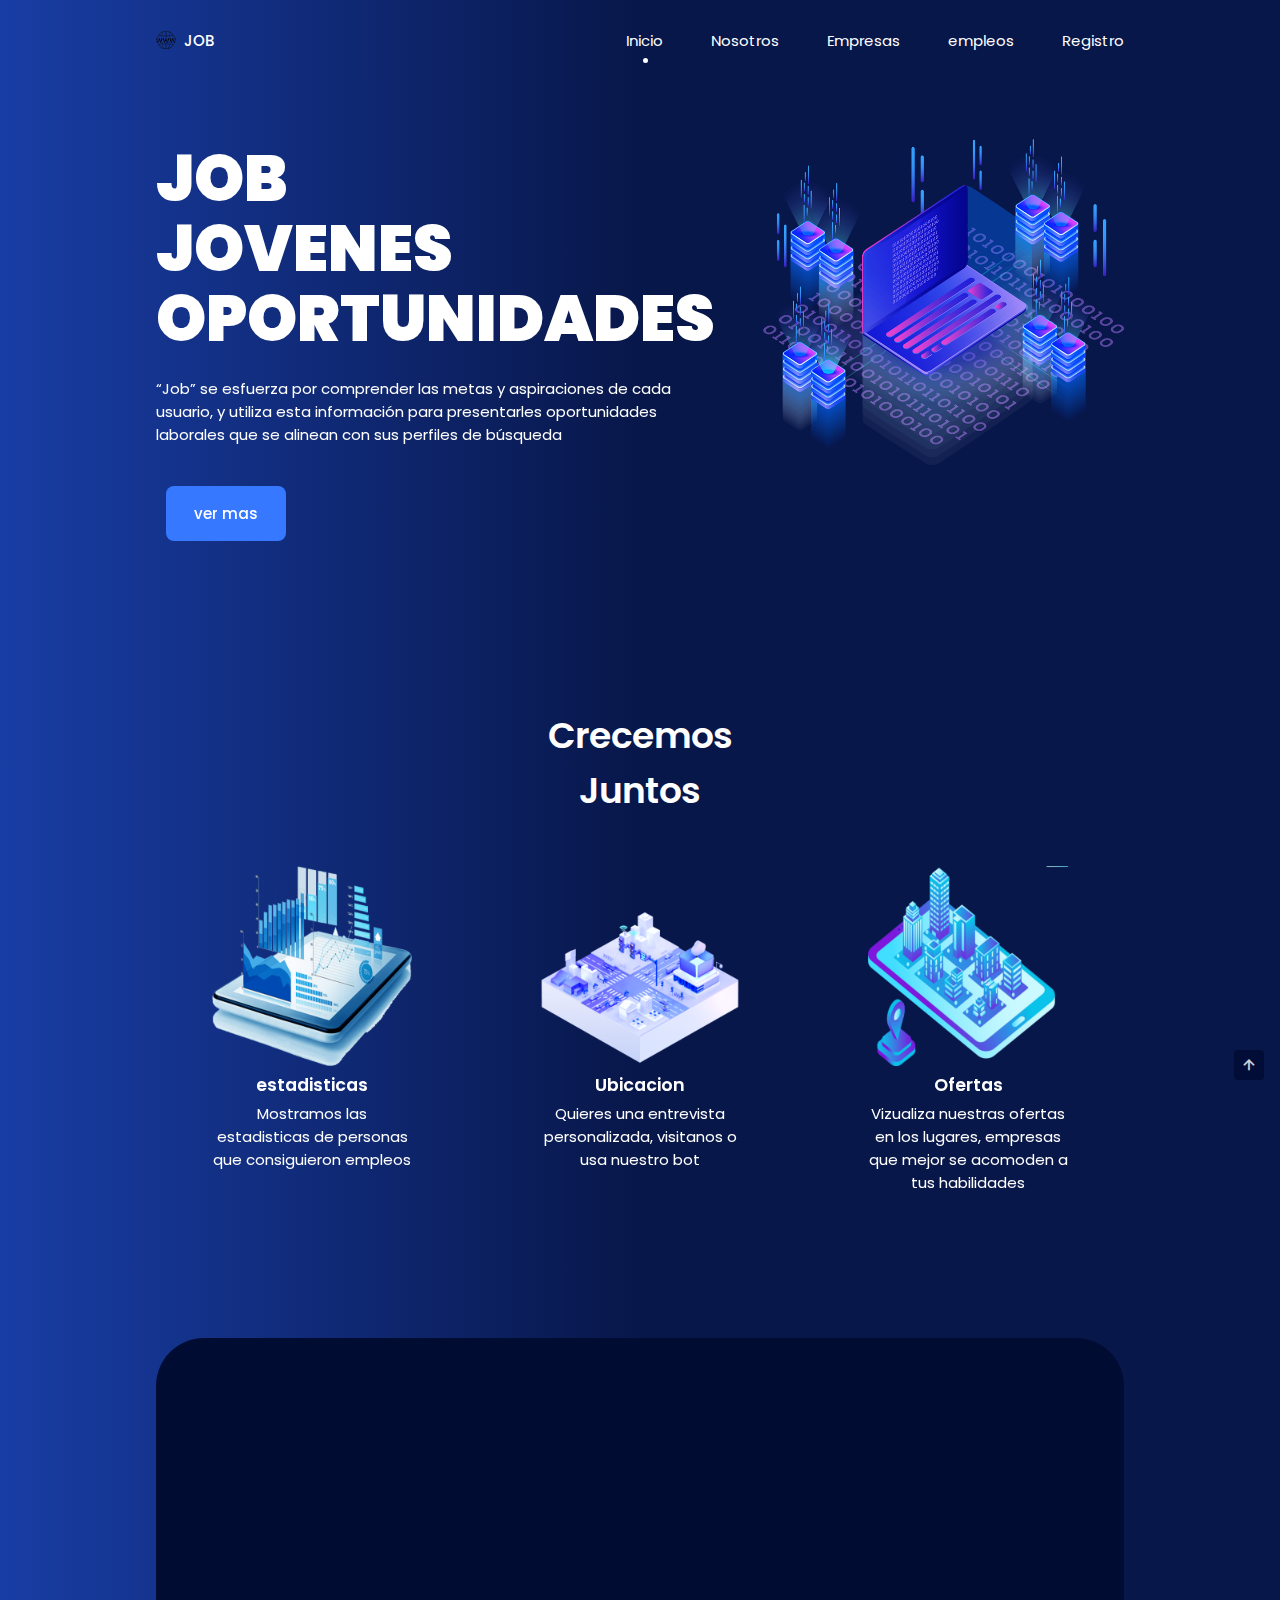
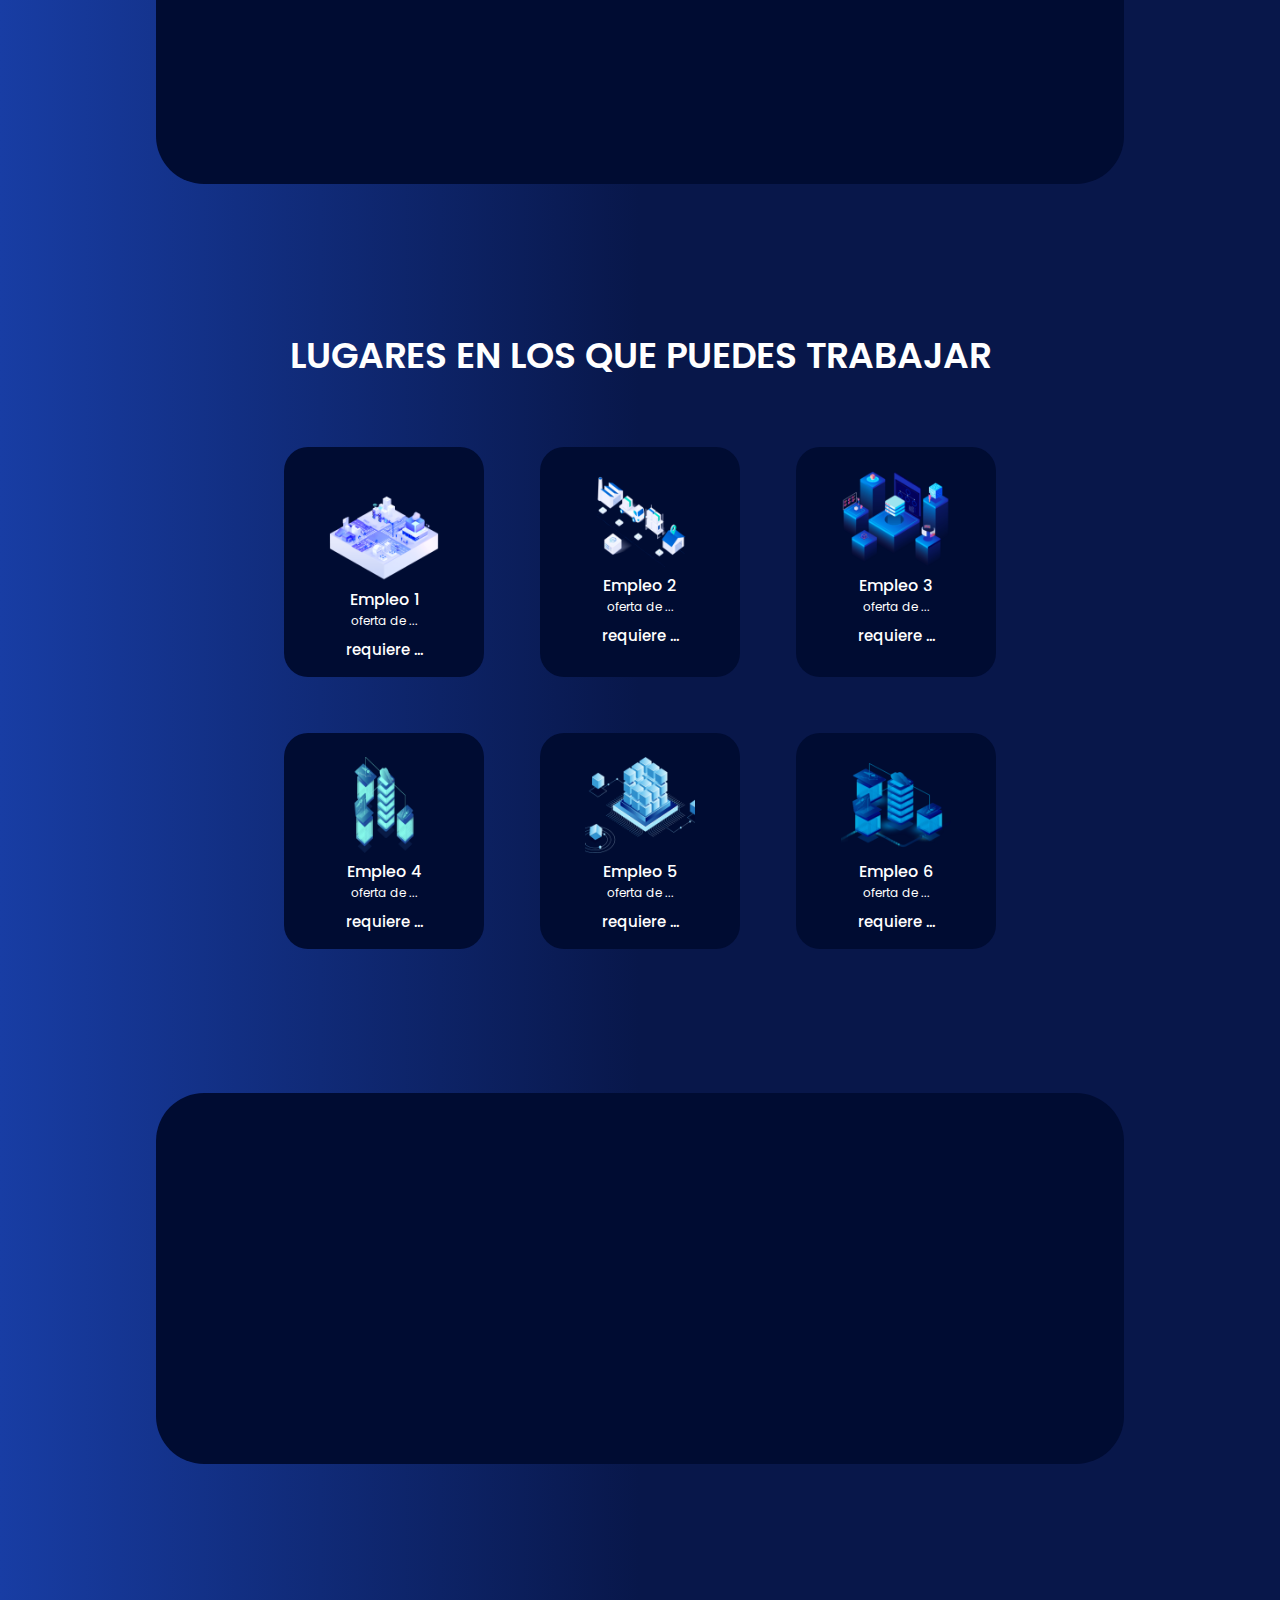
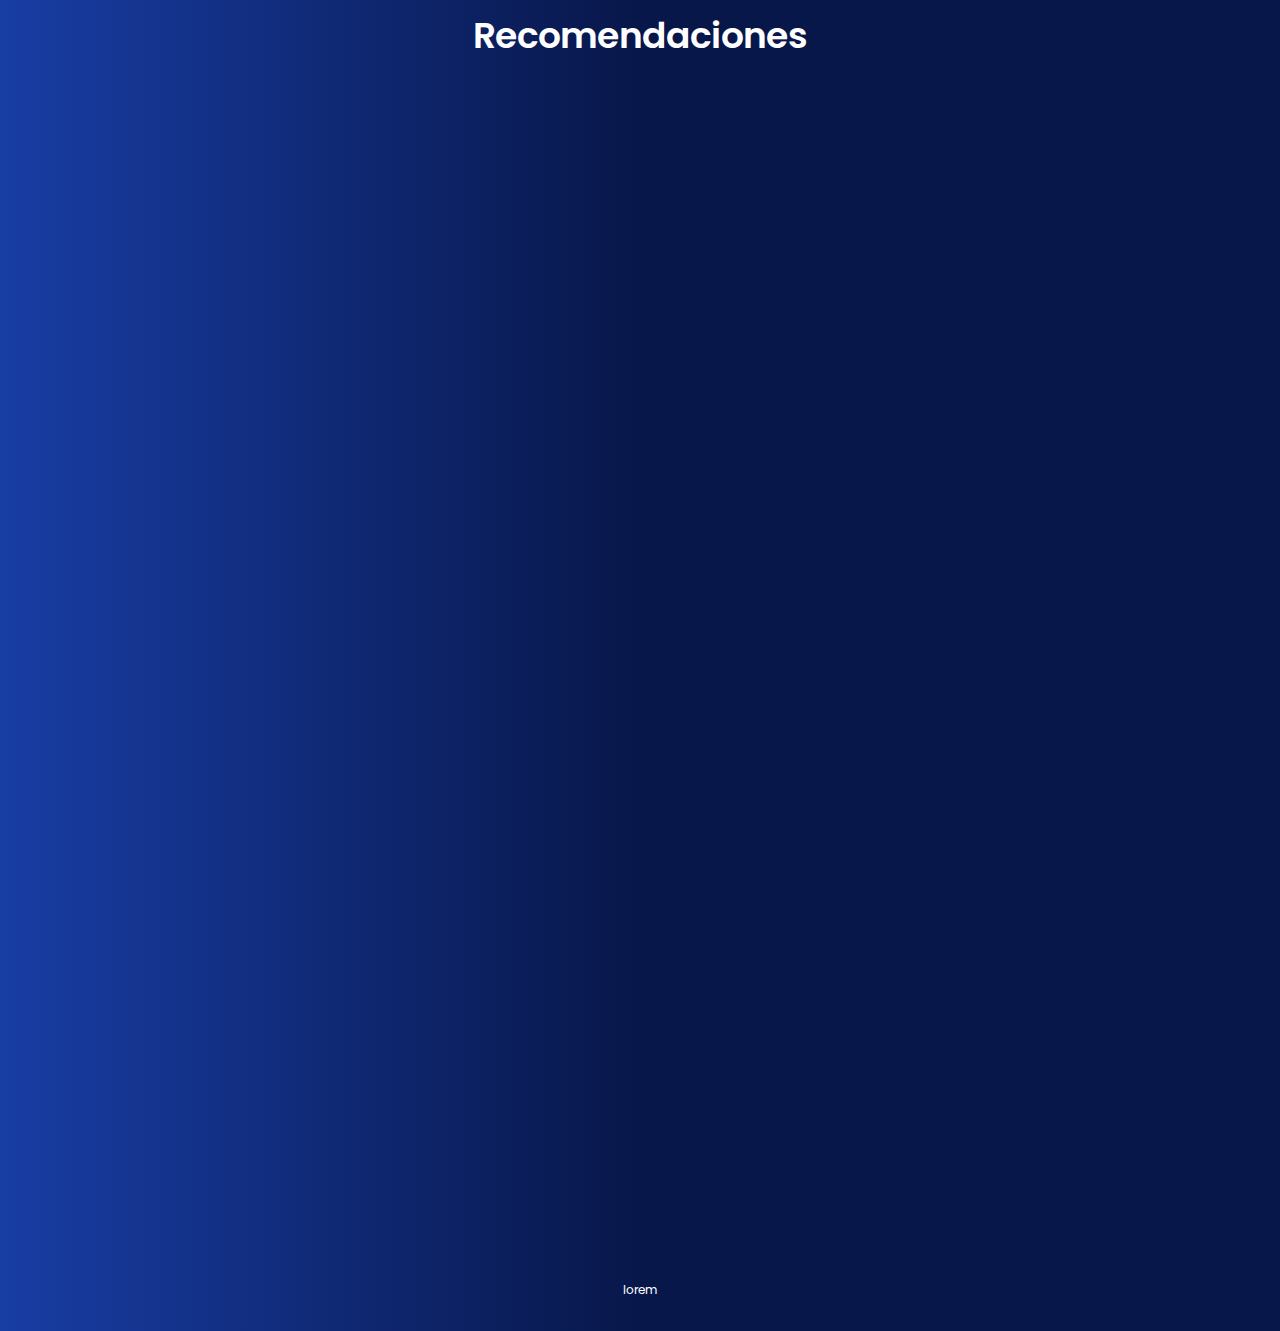
<file: index.html>
<!DOCTYPE html>
<html lang="en">
  <head>
    <meta charset="UTF-8" />
    <meta http-equiv="X-UA-Compatible" content="IE=edge" />
    <meta name="viewport" content="width=device-width, initial-scale=1.0" />
    <link rel="shortcut icon" href="img/favicon.png" type="image/x-icon" />
    <link
      rel="stylesheet"
      href="https://cdn.jsdelivr.net/npm/boxicons@latest/css/boxicons.min.css"
    />
    <link rel="stylesheet" href="css/swiper-bundle.min.css" />
    <link rel="stylesheet" href="css/style.css" />

    <title>JOB</title>
  </head>
  <body>
    <!--Header-->

    <header class="header" id="header">
      <nav class="nav container">
        <a href="" class="navL">
          <img src="img/favicon.png" alt="favicon" class="navL-img" />
          JOB
        </a>

        <div class="navM" id="nav-menu">
          <ul class="navList">
            <li class="navItem">
              <a href="#home" class="navLink active-link"> Inicio </a>
            </li>
            <li class="navItem">
              <a href="#about" class="navLink"> Nosotros </a>
            </li>
            <li class="navItem">
              <a href="#product" class="navLink"> Empresas </a>
            </li>
            <li class="navItem">
              <a href="#new" class="navLink"> empleos </a>
            </li>
            <li class="navItem">
              <!-- <a href="#" class="navLink"> Registro </a> -->
              <a href="registro.html" class="navLink">Registro</a>
            </li>
          </ul>

          <div class="navclose" id="nav-close">
            <i class="bx bx-x"></i>
          </div>
        </div>

        <div class="navToggle" id="nav-toggle">
          <i class="bx bx-grid-alt"></i>
        </div>
      </nav>
    </header>

    <main class="main">
      <!--HOME-->
      <section class="home container" id="home">
        <div class="swiper home-swiper">
          <div class="swiper-wrapper">
            <section>
              <div class="homecont grid">
                <div class="homedata">
                  <h1 class="hometitle">JOB <br />JOVENES <br />OPORTUNIDADES</h1>
                  <p class="homedes">
                    “Job” se esfuerza por comprender las metas y aspiraciones de cada usuario, y utiliza esta información para presentarles oportunidades laborales que se alinean con sus perfiles de búsqueda   
                </p>
                  <div class="homebut">
                    <a href="#" class="button">ver mas</a>
                    <!-- <a href="#" class="button">Productos</a> -->
                  </div>
                </div>

                <div class="homegroup">
                  <img src="img/home1-img.png" alt="" class="homeimg" />
                </div>
              </div>
            </section>
          </div>
        </div>
      </section>

      <!--CATEGORY-->
      <section class="section category">
        <h2 class="sectiontitle">
          Crecemos <br />
          Juntos
        </h2>

        <div class="categorycontainer container grid">
          <div class="categorydata">
            <img src="img/categoria1.png" alt="" />
            <h3 class="categorytitle">estadisticas</h3>
            <p class="categorydescription">
            Mostramos las estadisticas de personas que consiguieron empleos   
            </p>
          </div>

          <div class="categorydata">
            <img src="img/categoria2.png" alt="" />
            <h3 class="categorytitle">Ubicacion</h3>
            <p class="categorydescription">
                Quieres una entrevista personalizada, visitanos o usa nuestro bot
            </p>
          </div>

          <div class="categorydata">
            <img src="img/categoria3.png" alt="" />
            <h3 class="categorytitle">Ofertas </h3>
            <p class="categorydescription">
            Vizualiza nuestras ofertas en los lugares, empresas que mejor se acomoden a tus habilidades 
            </p>
          </div>
        </div>
      </section>

      <!--ABOUT-->
      <section class="section about" id="about">
        <div class="discountcontainer container grid">
        <div class="aboutcontainer container grid">
          <img src="img/img2.avif" alt="" class="aboutimg"  style="border-radius: 50%;" />
          <div class="aboutdata">
            <h2 class="sectiontitle abouttitle">Nosotros <br />Somos</h2>
            <p class="aboutdescription">
            Somos un servicio que te ayudara a encontrar un empleo asegurado 
            para aquellos que buscan mejores oportunidades....
            </p>
            <a href="#" class="button"> Ver mas </a>
          </div>
        </div>
      </div>
      </section>

      <section class="section product" id="product">
        <h2 class="sectiontitle">LUGARES EN LOS QUE PUEDES TRABAJAR </h2>

        <div class="productcontainer container grid">
          <div class="productcontent">
            <img src="img/productos1.png" alt="" class="productimg" />
            <h3 class="producttitle">Empleo 1</h3>
            <span class="productsubtitle">oferta de ...</span>
            <span class="productprice">requiere ...</span>
            <button class="button productbutton">
              <i class="bx bx-cart-alt producticon"></i>
            </button>
          </div>
          <div class="productcontent">
            <img src="img/productos2.png" alt="" class="productimg" />
            <h3 class="producttitle">Empleo 2</h3>
            <span class="productsubtitle">oferta de ...</span>
            <span class="productprice">requiere ...</span>
            <button class="button productbutton">
              <i class="bx bx-cart-alt producticon"></i>
            </button>
          </div>
          <div class="productcontent">
            <img src="img/productos3.png" alt="" class="productimg" />
            <h3 class="producttitle">Empleo 3</h3>
            <span class="productsubtitle">oferta de ...</span>
            <span class="productprice">requiere ...</span>
            <button class="button productbutton">
              <i class="bx bx-cart-alt producticon"></i>
            </button>
          </div>
          <div class="productcontent">
            <img src="img/productos4.png" alt="" class="productimg" />
            <h3 class="producttitle">Empleo 4</h3>
            <span class="productsubtitle">oferta de ...</span>
            <span class="productprice">requiere ...</span>
            <button class="button productbutton">
              <i class="bx bx-cart-alt producticon"></i>
            </button>
          </div>
          <div class="productcontent">
            <img src="img/productos5.png" alt="" class="productimg" />
            <h3 class="producttitle">Empleo 5</h3>
            <span class="productsubtitle">oferta de ...</span>
            <span class="productprice">requiere ...</span>
            <button class="button productbutton">
              <i class="bx bx-cart-alt producticon"></i>
            </button>
          </div>
          <div class="productcontent">
            <img src="img/productos6.png" alt="" class="productimg" />
            <h3 class="producttitle">Empleo 6</h3>
            <span class="productsubtitle">oferta de ...</span>
            <span class="productprice">requiere ...</span>
            <button class="button productbutton">
              <i class="bx bx-cart-alt producticon"></i>
            </button>
          </div>
        </div>
      </section>

      <!--DESCUENTO-->
      <section class="section discount">
        <div class="discountcontainer container grid">
          <div class="discountdata">
            <h2 class="discounttitle">las mejores <br />Ofertas</h2>
            <span class="productsubtitle">encuentra los mejores precios y asegura tu empleo </span>
            <a href="#" class="button">Vamos</a>
          </div>
          <img src="img/img3.avif" alt="" class="discountimg" style="border-radius: 50%;"/>
        </div>
      </section>

      <!--LO NUEVO-->
      <section class="section new" id="new">
        <h2 class="sectiontitle">Recomendaciones</h2>

        <div class="newcontainer container">
          <div class="swiper new-swiper">
            <div class="swiper-wrapper">
              <div class="newcontent swiper-slide">
                <div class="newtag">opcion 1</div>
                <img src="img/productos4.png" alt="" class="newimg" />
                <h3 class="newtitle">Trabajo 1</h3>
                <span class="newsubtitle">Este empleo se adapta segun tu hoja de vida y datos que nos proporcionaste </span>
                <div class="newprices">
                  <!-- <span class="newprice">$1510</span>
                  <span class="newdiscount">$1810</span> -->
                  <a href="#" class="button">Leer mas</a>
                  <button class="button newbutton">
                    <i class="bx bx-cart-alt newicon"></i>
                  </button>
                </div>
              </div>
              <div class="newcontent swiper-slide">
                <div class="newtag">opcion 2</div>
                <img src="img/productos2.png" alt="" class="newimg" />
                <h3 class="newtitle">Trabajo 2</h3>
                <span class="newsubtitle">Este empleo se adapta segun tu hoja de vida y datos que nos proporcionaste</span>
                <div class="newprices">
                  <!-- <span class="newprice">$1510</span>
                  <span class="newdiscount">$1810</span> -->
                  <a href="#" class="button">Leer mas</a>
                  <button class="button newbutton">
                    <i class="bx bx-cart-alt newicon"></i>
                  </button>
                </div>
              </div>

              <div class="newcontent swiper-slide">
                <div class="newtag">opcion 3</div>
                <img src="img/productos3.png" alt="" class="newimg" />
                <h3 class="newtitle">Trabajo 3</h3>
                <span class="newsubtitle">Este empleo se adapta segun tu hoja de vida y datos que nos proporcionaste</span>
                <div class="newprices">
                  <!-- <span class="newprice">$1510</span>
                  <span class="newdiscount">$1810</span> -->
                  <a href="#" class="button">Leer mas</a>
                  <button class="button newbutton">
                    <i class="bx bx-cart-alt newicon"></i>
                  </button>
                </div>
              </div>
            </div>
          </div>
        </div>
      </section>

 <!-- registrooooo -->

  
      <!--CORREO-->

      <section class="section newsletter">
        <div class="newslc container">
          <h2 class="sectiontitle">Ayuda</h2>
          <p class="newsld">Necesitas ayuda escribenos </p>
          <form action="" class="newslf">
            <input type="text" placeholder="MENSAJE" class="newslin" />
            <button class="button2"> BOT</button>
          </form>
        </div>
      </section>
    </main>
    <!--FOOTER-->
    <footer class="footer section">
      <div class="footercontainer container grid">
        <div class="footercontent">
          <a href="#" class="footerL">
            <img src="img/favicon.png" alt="" class="footerL-img" />
            Recuerda
          </a>

          <p class="footerdescription">
            Encontrar trabajo nunca habia sido mas facil, <br />
            ggg
          </p>

          <div class="footersocial">
            <a href="#" target="_blank" class="footersocial-link">
              <i class="bx bxl-facebook"></i>
            </a>
            <a href="#" target="_blank" class="footersocial-link">
              <i class="bx bxl-instagram-alt"></i>
            </a>
            <a href="#" target="_blank" class="footersocial-link">
              <i class="bx bxl-twitter"></i>
            </a>
          </div>
        </div>

        <div class="footercontent">
          <h3 class="footertitle">Ofertas en</h3>
          <ul class="footerlinks">
            <li>
              <a href="#" class="footerlink">Empresas</a>
            </li>
            <li>
              <a href="#" class="footerlink">Negocios informales</a>
            </li>
            <li>
              <a href="#" class="footerlink">Hogares</a>
            </li>
          </ul>
        </div>

        <div class="footercontent">
          <h3 class="footertitle">Trabajos para</h3>
          <ul class="footerlinks">
            <li>
              <a href="#" class="footerlink">Profesionales</a>
            </li>
            <li>
              <a href="#" class="footerlink">personas sin un titulo</a>
            </li>
            <li>
              <a href="#" class="footerlink">bb</a>
            </li>
          </ul>
        </div>
        <div class="footercontent">
          <h3 class="footertitle">Trabaja en</h3>
          <ul class="footerlinks">
            <li>
              <a href="#" class="footerlink">Limpieza</a>
            </li>
            <li>
              <a href="#" class="footerlink">Cocina</a>
            </li>
            <li>
              <a href="#" class="footerlink">Oficina</a>
            </li>
          </ul>
        </div>
      </div>

      <span class="footercopy">lorem</span>
    </footer>

    <!--FOOTER-->
    <a href="#" class="scrollup" id="scroll-up">
      <i class="bx bx-up-arrow-alt scrollupicon"></i>
    </a>

    <!--JAVASCRIPT-->
    <script src="js/scrollreveal.min.js"></script>

    <script src="js/swiper-bundle.min.js"></script>

    <script src="js/main.js"></script>
  </body>
</html>
</file>
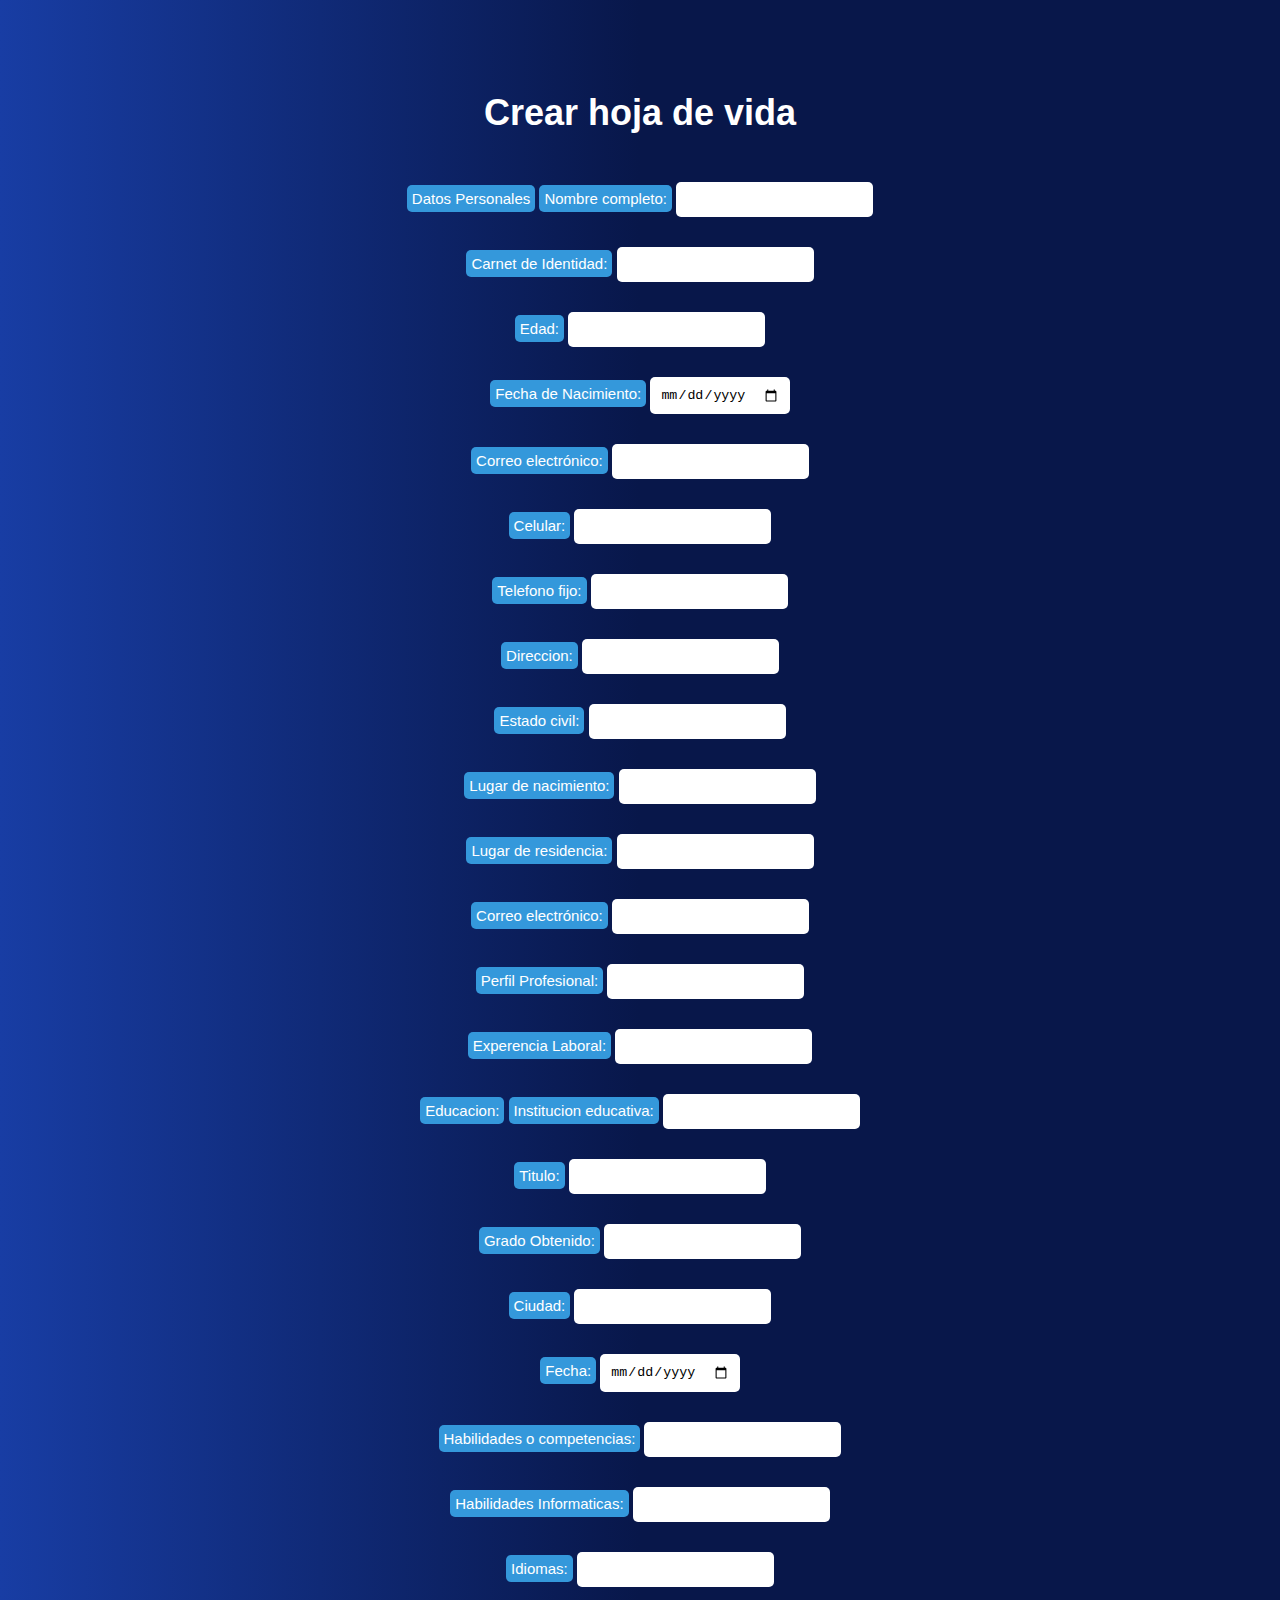
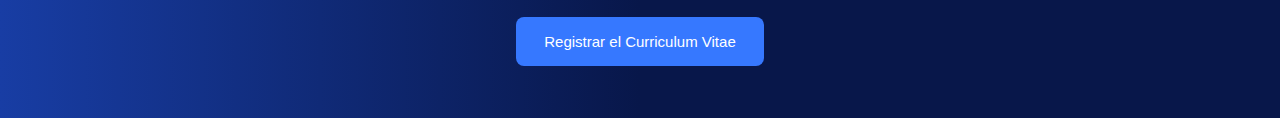
<file: crear.html>
<!DOCTYPE html>
<html lang="en">
<head>
    <meta charset="UTF-8">
    <meta http-equiv="X-UA-Compatible" content="IE=edge">
    <meta name="viewport" content="width=device-width, initial-scale=1.0">
    <title>JOB</title>
    <link rel="shortcut icon" href="img/favicon.png" type="image/x-icon" />
    <link rel="stylesheet" href="https://cdn.jsdelivr.net/npm/boxicons@latest/css/boxicons.min.css" />
    <link rel="stylesheet" href="css/swiper-bundle.min.css" />
    <link rel="stylesheet" href="css/style2.css" />
    <!-- <style>
        body {
            font-family: Arial, sans-serif;
            margin: 20px;
        }

        form {
            max-width: 600px;
            margin: 0 auto;
        }

        label {
            display: block;
            margin-bottom: 8px;
        }

        input, select {
            width: 100%;
            padding: 8px;
            margin-bottom: 16px;
            box-sizing: border-box;
        }

        button {
            background-color: #4CAF50;
            color: white;
            padding: 10px 15px;
            border: none;
            border-radius: 4px;
            cursor: pointer;
        }

        button:hover {
            background-color: #45a049;
        }

        .hide {
            display: none;
        }
    </style> -->
</head>
<body>
    <section class="register-section">
        <div class="container">
            <h2 class="sectiontitle">Crear hoja de vida</h2>
            <form action="#" class="register-form" id="registerForm">
                <!-- Agrega campos adicionales según sea necesario -->
                <div class="form-group">
                    <label for="datos_personales">Datos Personales</label>
                    <label for="nombre_completo">Nombre completo:</label>
                    <input type="text" id="nombre_completo" name="nombre_completo" required>
                </div>
                <div class="form-group">
                    <label for="carnet">Carnet de Identidad:</label>
                    <input type="number" id="carnet" name="carnet" required>
                </div>
                <div class="form-group">
                    <label for="edad">Edad:</label>
                    <input type="number" id="edad" name="edad" required>
                </div>
                <div class="form-group">
                    <label for="Fecha_nacimiento">Fecha de Nacimiento:</label>
                    <input type="date" id="Fecha_nacimiento" name="Fecha_nacimiento" required>
                </div>
                <div class="form-group">
                    <label for="email">Correo electrónico:</label>
                    <input type="email" id="email" name="email" required>
                </div>
                <div class="form-group">
                    <label for="cel">Celular:</label>
                    <input type="tel" id="cel" name="cel" required>
                </div>
                <div class="form-group">
                    <label for="telf">Telefono fijo:</label>
                    <input type="tel" id="telf" name="telf" required>
                </div>
                <div class="form-group">
                    <label for="direc">Direccion:</label>
                    <input type="text" id="direc" name="direc" required>
                </div>
                <div class="form-group">
                    <label for="Estado_civil">Estado civil:</label>
                    <input type="text" id="Estado_civil" name="Estado_civil" required>
                </div>
                <div class="form-group">
                    <label for="lugar_nacimiento">Lugar de nacimiento:</label>
                    <input type="text" id="lugar_nacimiento" name="lugar_nacimiento" required>
                </div>
                <div class="form-group">
                    <label for="lugar_residencia">Lugar de residencia:</label>
                    <input type="text" id="lugar_residencia" name="lugar_residencia" required>
                </div>
                <div class="form-group">
                    <label for="email">Correo electrónico:</label>
                    <input type="email" id="email" name="email" required>
                </div>
                <div class="form-group">
                    <label for="perf_pro">Perfil Profesional:</label>
                    <input type="message" id="perf_pro" name="perf_pro" required>
                </div>
                <div class="form-group">
                    <label for="exp_lab">Experencia Laboral:</label>
                    <input type="message" id="exp_lab" name="exp_lab" required>
                </div>        
                <div class="form-group">
                    <label for="edu">Educacion:</label>
                    <label for="ins_edu">Institucion educativa:</label>
                    <input type="message" id="ins_edu" name="ins_edu" required>
                </div>
                <div class="form-group">
                    <label for="tit">Titulo:</label>
                    <input type="text" id="tit" name="tit" required>
                </div>    
                <div class="form-group">
                    <label for="grad_ob">Grado Obtenido:</label>
                    <input type="text" id="grad_ob" name="grad_ob" required>
                </div>    
                <div class="form-group">
                    <label for="ciu">Ciudad:</label>
                    <input type="text" id="ciu" name="ciu" required>
                </div>   
                <div class="form-group">
                    <label for="fec">Fecha:</label>
                    <input type="date" id="fec" name="fec" required>
                </div>    
                <div class="form-group">
                    <label for="habocom">Habilidades o competencias:</label>
                    <input type="message" id="habocom" name="habocom" required>
                </div> 
                <div class="form-group">
                    <label for="habinf">Habilidades Informaticas:</label>
                    <input type="message" id="habinf" name="habinf" required>
                </div> 
                <div class="form-group">
                    <label for="idio">Idiomas:</label>
                    <input type="message" id="idio" name="idio" required>
                </div> 
                
                <button type="submit" class="button">Registrar el Curriculum Vitae</button>
            </form>
            <div class="after-registration-options hide" id="afterRegistrationOptions">
                <p>¡Registro exitoso!</p>
                <p>¿Qué deseas hacer a continuación?</p>
                <button class="button" onclick="showCurriculumForm()">Generar Curriculum</button>
                <button class="button" onclick="showUploadForm()">Subir Curriculum</button>
            </div>
            <div class="curriculum-form hide" id="curriculumForm">
                <h2 class="sectiontitle">Crear Hoja de Vida</h2>
                <form action="#" class="cv-form">
                    <div class="form-group">
                        <label for="full-name">Nombre completo:</label>
                        <input type="text" id="full-name" name="full-name" required>
                    </div>
                    <div class="form-group">
                        <label for="education">Educación:</label>
                        <input type="text" id="education" name="education" required>
                    </div>
                    <!-- Agrega más campos según sea necesario -->
                    <button type="submit" class="button">Guardar Curriculum</button>
                </form>
            </div>
        </div>
    </section>
    <script src="js/scrollreveal.min.js"></script>
    <script src="js/swiper-bundle.min.js"></script>
    <script src="js/main.js"></script>
</body>
</html>
</file>
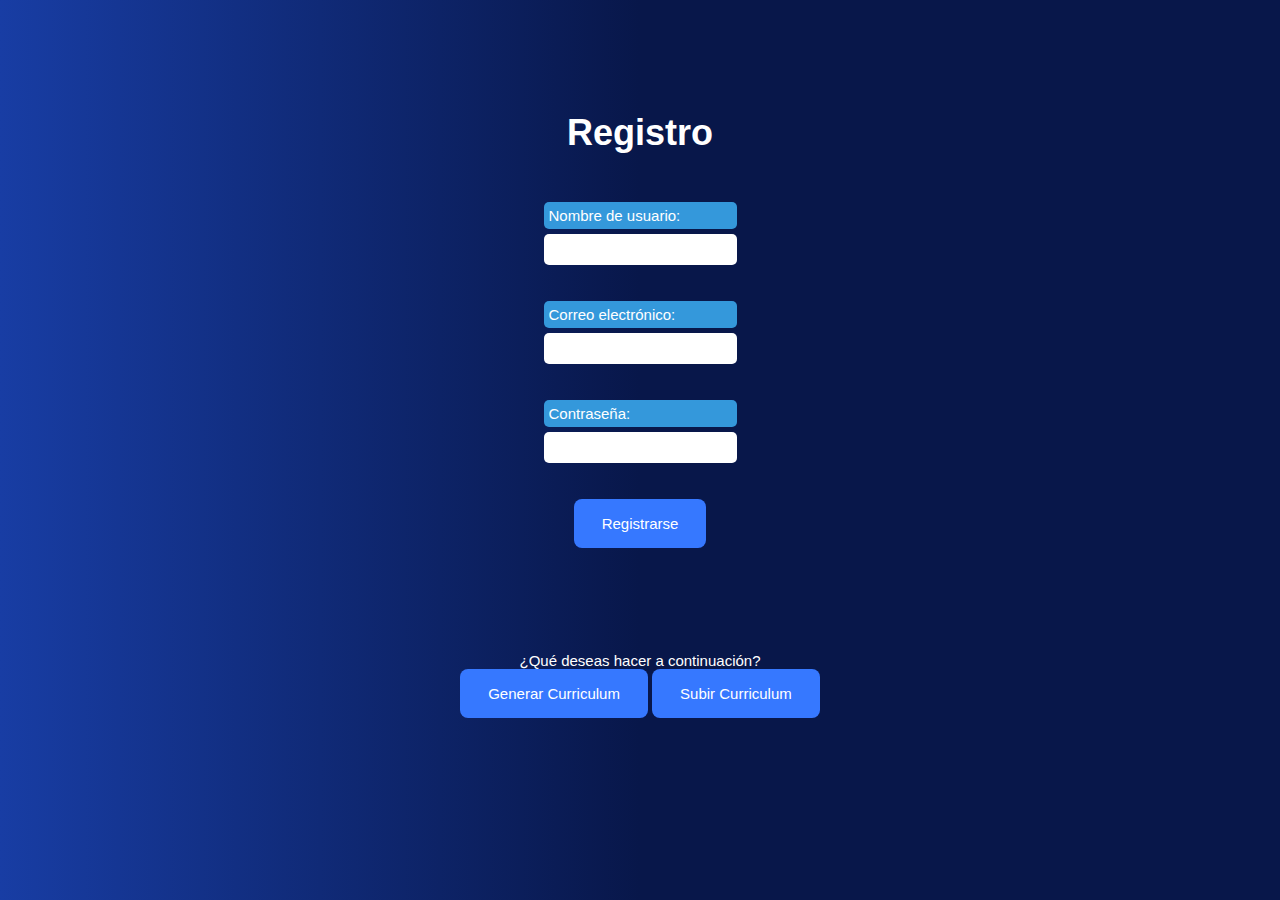
<file: registro.html>
<html lang="en">
  <head>
    <meta charset="UTF-8" />
    <meta http-equiv="X-UA-Compatible" content="IE=edge" />
    <meta name="viewport" content="width=device-width, initial-scale=1.0" />
    <link rel="shortcut icon" href="img/favicon.png" type="image/x-icon" />
    <link
      rel="stylesheet"
      href="https://cdn.jsdelivr.net/npm/boxicons@latest/css/boxicons.min.css"
    />
    <link rel="stylesheet" href="css/swiper-bundle.min.css" />
    <link rel="stylesheet" href="css/style2.css" />

    <title>JOB</title>

    <style>
      

        input, select {
            width: 100%;
            padding: 8px;
            margin-bottom: 16px;
            box-sizing: border-box;
        }

        button {
            background-color: #4CAF50;
            color: white;
            padding: 10px 15px;
            border: none;
            border-radius: 4px;
            cursor: pointer;
        }

        button:hover {
            background-color: #45a049;
        }

        .hide {
            display: none;
        }
        /* Estilo para el contenedor principal */
        .container {
            display: flex;
        }

        .form-group2 {
         margin-right: 20px; /* Espacio entre bloques */
        }

        label {
            display: block;
            margin-bottom: 5px;
        }       

        input {
            width: 100%;
        padding: 8px;
        box-sizing: border-box;
        }


        
    </style>
  </head>
<!-- registro.html -->

<section class="register-section">
    <div class="container"></div>
        <h2 class="sectiontitle">Registro</h2>
        <form action="#" class="register-form" id="registerForm">
            <!-- Agrega campos adicionales según sea necesario -->
            <div class="form-group">
                <label for="username">Nombre de usuario:</label>
                <input type="text" id="username" name="username" required>
            </div>
            <div class="form-group">
                <label for="email">Correo electrónico:</label>
                <input type="email" id="email" name="email" required>
            </div>
            <div class="form-group">
                <label for="password">Contraseña:</label>
                <input type="password" id="password" name="password" required>
            </div>
            <button type="submit" class="button">Registrarse</button>
        </form>

    </section>
        <section class="register-section">
            <center>
            <div class="after-registration-options" id="afterRegistrationOptions">
            <!-- <p>¡Registro exitoso!</p> -->
            <p>¿Qué deseas hacer a continuación?</p>
            <button class="button" onclick="showCurriculumForm()">Generar Curriculum</button>
            <button class="button" onclick="showUploadForm()">Subir Curriculum</button>
        </div>
    </center>
        <div class="curriculum-form hide" id="curriculumForm">
            <h2 class="sectiontitle">Crear Hoja de Vida</h2>
            <form action="#" class="register-form" id="registerForm">
                <!-- Agrega campos adicionales según sea necesario -->
                <div class="container">
                <div class="form-group2">
                    <label for="datos_personales">Datos Personales</label>
                    <label for="nombre_completo">Nombre completo:</label>
                    <input type="text" id="nombre_completo" name="nombre_completo" required>
                </div>
                <div class="form-group2">
                    <label for="carnet">Carnet de Identidad:</label>
                    <input type="number" id="carnet" name="carnet" required>
                </div>
                <div class="form-group2">
                    <label for="edad">Edad:</label>
                    <input type="number" id="edad" name="edad" required>
                </div>
            </div>
            <div class="container">
                <div class="form-group2">
                    <label for="Fecha_nacimiento">Fecha de Nacimiento:</label>
                    <input type="date" id="Fecha_nacimiento" name="Fecha_nacimiento" required>
                </div>
                <div class="form-group2">
                    <label for="cel">Celular:</label>
                    <input type="tel" id="cel" name="cel" required>
                </div>
                <div class="form-group2">
                    <label for="telf">Telefono fijo:</label>
                    <input type="tel" id="telf" name="telf" required>
                </div>
            </div>
            <div class="container">
                <div class="form-group2">
                    <label for="direc">Direccion:</label>
                    <input type="text" id="direc" name="direc" required>
                </div>
                <div class="form-group2">
                    <label for="Estado_civil">Estado civil:</label>
                    <input type="text" id="Estado_civil" name="Estado_civil" required>
                </div>
            </div>
            <div class="container">
                <div class="form-group2">
                    <label for="lugar_nacimiento">Lugar de nacimiento:</label>
                    <input type="text" id="lugar_nacimiento" name="lugar_nacimiento" required>
                </div>
                <div class="form-group2">
                    <label for="lugar_residencia">Lugar de residencia:</label>
                    <input type="text" id="lugar_residencia" name="lugar_residencia" required>
                </div>
            </div>
            <div class="container">
                <div class="form-group2">
                    <label for="exp_lab">Experencia Laboral:</label>
                    <input type="message" id="exp_lab" name="exp_lab" required>
                </div>        
                <div class="form-group2">
                    <label for="edu">Educacion:</label>
                    <label for="ins_edu">Institucion educativa:</label>
                    <input type="message" id="ins_edu" name="ins_edu" required>
                </div>
                </div> 
                <div class="form-group2">
                    <label for="idio">Idiomas:</label>
                    <input type="message" id="idio" name="idio" required>
                </div> 
           
                <button type="submit" class="button">Registrar el Curriculum Vitae</button>
            </div>
            </form>
        </div>
    </div>
</section>

<script src="js/scrollreveal.min.js"></script>

    <script src="js/swiper-bundle.min.js"></script>

    <script src="js/main.js"></script>
</file>
<file: css/style.css>
@import url("https://fonts.googleapis.com/css2?family=Poppins:wght@400;500;600;900&display=swap");

/*base*/
* {
  box-sizing: border-box;
  padding: 0;
  margin: 0;
}

html {
  scroll-behavior: smooth;
}

body {
  margin: 3.5rem 0 0 0;
  font-family: "Poppins", sans-serif;
  font-size: 0.938rem;
  background: linear-gradient(90deg, #183da4 0%, #08174a 50%);
  color: #fff;
}

h1,
h2,
h3,
h4 {
  color: #fff;
  font-weight: 600;
}

ul {
  list-style: none;
}

a {
  text-decoration: none;
}

img {
  max-width: 100%;
  height: auto;
}

button,
input {
  border: none;
  outline: none;
}

button {
  cursor: pointer;
  font-family: "Poppins", sans-serif;
  font-size: 0.938rem;
}

/*reutilisabes*/
.section {
  padding: 4.5rem 0 2rem;
}

.sectiontitle {
  font-size: 2.25rem !important;
  margin-bottom: 2rem;
  text-align: center;
}

.container {
  max-width: 968px;
  margin-left: 1.5rem;
  margin-right: 1.5rem;
}

.grid {
  display: grid;
}

.main {
  overflow: hidden;
}

/*header*/

.header {
  width: 100%;
  background: linear-gradient(90deg, #183da4 0%, #08174a 50%);
  position: fixed;
  top: 0;
  left: 0;
  z-index: 100;
}

.nav {
  height: 3.5rem;
  display: flex;
  justify-content: space-between;
  align-items: center;
}

.navL {
  display: flex;
  align-items: center;
  column-gap: 0.5rem;
  font-weight: 500;
}

.navL-img {
  width: 1.25rem;
}

.navLink,
.navL,
.navToggle,
.navclose {
  color: #fff;
}

.navToggle {
  font-size: 1.25rem;
  cursor: pointer;
}

@media (max-width: 767px) {
  .navM {
    position: fixed;
    width: 100%;
    background: #000c32;
    top: -150%;
    left: 0;
    padding: 3.5rem 0;
    transition: 0.4s;
    z-index: 100;
    border-radius: 0 0 1.5rem 1.5rem;
  }
}

.navclose {
  font-size: 1.8rem;
  position: absolute;
  top: 0.5rem;
  right: 0.7rem;
  cursor: pointer;
}

.navList {
  display: flex;
  flex-direction: column;
  align-items: center;
  row-gap: 1.5rem;
}

.navLink {
  text-transform: uppercase;
  font-weight: 900;
  transition: 0.4s;
}

.navLink:hover {
  color: #fff;
}

/* Show menu */
.show-menu {
  top: 0;
}

/* Change background header */
.scroll-header {
  background: #000c32;
}

/* Active link */
.active-link {
  position: relative;
}

.active-link::before {
  content: "";
  position: absolute;
  bottom: -0.75rem;
  left: 45%;
  width: 5px;
  height: 5px;
  background-color: #fff;
  border-radius: 50%;
}

/*HOME*/
.homecont {
  row-gap: 1rem;
}

.homegroup {
  display: grid;
  position: relative;
  padding-top: 2rem;
}

.homeimg {
  height: 250px;
  width: 100%;
  justify-self: center;
}

.hometitle {
  font-size: 4rem;
  font-weight: 900;
  line-height: 109%;
  margin-bottom: 1rem;
}

.homedes {
  margin-bottom: 1rem;
}

.homebut {
  display: flex;
}

.homebut a {
  margin-left: 10px;
}

.swiper-pagination {
  position: initial;
  margin-top: 1rem;
}

.swiper-pagination-bullet {
  width: 5px;
  height: 5px;
  background-color: #fff;
  opacity: 1;
}

.swiper-pagination-horizontal.swiper-pagination-bullets
  .swiper-pagination-bullet {
  margin: 0 0.5rem;
}

.swiper-pagination-bullet-active {
  width: 1.5rem;
  height: 5px;
  border-radius: 0.5rem;
}

/*BUTTONS*/
.button {
    display: inline-block;
    background-color: #3678ff;
    color: #fff;
    padding: 1rem 1.75rem;
    border-radius: .5rem;
    font-weight: 500;
    transition: .3s;
}

.button:hover {
    background-color: #0557fc;
}


.buttonicon {
    font-size: 1.25rem;
}


/*CATEGORIA*/
.categorycontainer {
    grid-template-columns: repeat(2, 1fr);
    gap: 1rem 2rem;
}

.categorydata {
    text-align: center;
}

.categoryimg {
    width: 120px;
    margin-bottom: .75rem;
    transition: 3s;
}

.categorytitle {
    margin-bottom: .25rem;
}


.categorydata:hover .categoryimg {
    transform: translateY(-.5rem);
}


/*ABOUT*/
.aboutcontainer {
    row-gap: 2rem;
}

.aboutdata {
    text-align: center;
}

.aboutdescription{
    margin-bottom: 2rem;
}
.aboutimg {
    width: 200px;
    justify-self: center;
}

/*PRODUCT*/

.productcontainer {
    grid-template-columns: repeat(2, 1fr);
    gap: 1.5rem;
    padding-top: 1rem;


}

.productcontent{
    position: relative;
    background: #000c32;
    border-radius: 1rem;
    padding: 1.5rem 0 1rem 0;
    text-align: center;
    overflow: hidden;
}

.productimg {
    width: 90px;
    transition: .3s;
}

.productsubtitle,
.productprice {
    display: block;
}

.productsubtitle {
    font-size: .75rem;
    margin-bottom: .5rem;
}

.producttitle,
.productprice {
    color: #fff;
    font-weight: 500;
    font-size: .938rem;
}


.productbutton {
    display: inline-flex;
    padding: .5rem;
    border-radius: .25rem .25rem .75rem .25rem;
    position: absolute;
    right: -3rem;
    bottom: 0;
}

.producticon {
    font-size: 1.25rem;
    color: #fff;
}

.productcontent:hover .productimg {
    transform: translateY(-.5rem);
}

.productcontent:hover .productbutton {
    right: 0;
}


/*DESCUENTO*/
.discountcontainer {
    background: #000c32;
    border-radius: 1rem;
    padding: 2.5rem 0 1.5rem;
    row-gap: .75rem;
}
.discountdata {
    text-align: center;

}

.discounttitle {
    font-size: 1.25rem;
    margin-bottom: 2rem;
}

.discountimg {
    width: 200px;
    justify-self: center;
}

/*NEW*/
.newcontainer {
    padding-top: 1rem;
}

.newimg {
    width: 120px;
    margin-bottom: .5rem;
    transition: .3s;
}

.newcontent {
    position: relative;
    background: #000c32;
    width: 242px;
    padding: 2rem 0 1.5rem 0;
    border-radius: .75rem;
    text-align: center;
    overflow: hidden;
}

.newtag {
    position: absolute;
    top: 8%;
    left: 8%;
    background-color: #3678ff;
    color: #fff;
    font-size: .813rem;
    padding: .25rem .5rem;
    border-radius: .25rem;
}

.newtitle {
    font-size: .938rem;
    font-weight: 500;
}

.newsubtitle {
    display: block;
    font-size: .813rem;
    margin-bottom: .5rem;
}

.newprices {
    display: inline-flex;
    align-items: center;
    margin-bottom: .5rem;
}

.newprice {
    font-weight: 500;
    color: #fff;
}

.newdiscount {
    color: #3678ff;
    font-size: .75rem;
    text-decoration: line-through;
    font-weight: 500;
}

.newbutton {
    display: inline-flex;
    padding: .5rem;
    border-radius: .25rem .25rem .75rem .25rem;
    position: absolute;
    bottom: 0;
    right: -3rem;
}

.newicon {
    font-size: 1.25rem;
}

.newcontent:hover .newimg {
    transform: translateY(-.5rem);
}

.newcontent:hover .newbutton {
    right: 0;
}


/*NOTICIAS*/
.newsld {
    text-align: center;
    margin-bottom: 1.5rem;
}

.newslf {
    background: #3678ff;
    padding: 1rem;
    display: flex;
    justify-content: space-between;
    border-radius: .75rem;
}


.newslin {
    width: 70%;
    padding: 0 .5rem;
    background: none;
    color: #fff;
}

.button2 {
    display: inline-block;
    background: #0557fc;
    color: #fff;
    padding: 1rem 1.75rem;
    border-radius: 0.5rem;
    font-weight: 500;
    transition: .3s;
}

.newslin::placeholder {
    color: #fff;
}

/*FOOTER*/

.footer {
    position: relative;
    overflow: hidden;
}

.footercontainer {
    row-gap: 2rem;
}

.footerL {
    display: flex;
    align-items: center;
    column-gap: .5rem;
    margin-bottom: 1rem;
    font-weight: 500;
    color: #fff;
}

.footerL-img {
    width: 20px;
}

.footerdescription {
    margin-bottom: 2.5rem;
}

.footersocial {
    display: flex;
    column-gap: .75rem;
}

.footersocial-link {
    display: inline-flex;
    background: #000c32;
    padding: .25rem;
    border-radius: .25rem;
    color: #fff;
    font-size: 1rem;
}

.footersocial-link:hover {
    background: #0557fc;
}

.footertitle {
    font-size: 1rem;
    margin-bottom: 1rem;
}

.footerlinks {
    display: grid;
    row-gap: .35rem;
}

.footerlink {
    font-size: .813rem;
    color: #fff;
    transition: .3s;
}

.footerlink:hover {
    color: #fff;
}

.footercopy {
    display: block;
    text-align: center;
    font-size: .75rem;
    margin-top: 4.5rem;
}

/*scroll up */
.scrollup{
  position: fixed;
  background: #000C32;
  right: 1rem;
  bottom: -20%;
  display: inline-flex;
  padding: .3rem;
  border-radius: .25rem;
  z-index:10;
  opacity: .8;
  transition: .4s;
}

.scrollupicon{
  font-size: 1.25rem;
  color: #fff;
}

.scrollup:hover{
  background: #000C32;
  opacity: 1;
}

/* Show Scroll Up*/
.show-scroll{
  bottom: 3rem;
}

/*scroll bar*/
::-webkit-scrollbar {
    width: 0.6rem;
    background: #413e3e;
}
::-webkit-scrollbar-thumb {
    background: #272525;
    border-radius: .5rem;
}

/*RESPONSIVE */


@media (max-width: 320px) {
    .container {
        margin-left: 1rem;
        margin-right: 1rem;
    }

    .homeimg {
        height: 200px;
    }
    .homebut {
        flex-direction: column;
        width: max-content;
        row-gap: 1rem;
    }
    .categorycontainer, 
    .productcontainer {
        grid-template-columns: .8fr;
        justify-content: center;
    }
    
}


@media (min-width: 576px) {
    .aboutcontainer {
        grid-template-columns: .8fr;
        justify-content: center;
    }

    .newslc{
        display: grid;
        grid-template-columns: .7fr;
        justify-content: center;
    }
    .newsld {
        padding: 0 3rem;
    }

}

@media (min-width: 767px) {
    body {
        margin: 0;
    }
    .section {
        padding: 7rem 0 2rem;
    }
    .nav {
        height: calc(3.5rem + 1.5rem);
    }
    .navclose, 
    .navToggle {
        display: none;
    }
    .navList {
        flex-direction: row;
        column-gap: 3rem;
    }
    .navLink {
        text-transform: initial;
        font-weight: initial;
    }
    .homecont {
        padding: 8rem 0 2rem;
        grid-template-columns: repeat(2, 1fr);
        gap: 4rem;
    }
    .homeimg {
        height: 300px;
    }

    .swiper-pagination {
        margin-top: 2rem;
    }

    .categorycontainer {
        grid-template-columns: repeat(3, 200px);
        justify-content: center;
    }
    .aboutcontainer {
        grid-template-columns: repeat(2, 1fr);
        align-items: center;
    }
    .abouttitle,
    .aboutdata {
        text-align: initial;

    }
    .aboutimg {
        width: 250px;
    }
    .productcontainer {
        grid-template-columns: repeat(3,200px);
        justify-content: center;
        gap: 2rem;
    }

    .discountcontainer {
        grid-template-columns: repeat(2, max-content);
        justify-content: center;
        align-items: center;
        column-gap: 3rem;
        padding: 3rem 0;
        border-radius: 3rem;
    }

    .discountimg {
        width: 350px;
        order: -1;
    }

    .discountdata {
        padding-right: 6rem;
    }

    .newslc {
        grid-template-columns: .5fr;
    }

    .footercontainer {
        grid-template-columns: repeat(4, 1fr);
        justify-items: center;
        column-gap: 1rem;
    }

    
}

@media (min-width: 992px) {

    .container {
        margin-left: auto;
        margin-right: auto;
    }

    .sectiontitle {
        font-size: 1.5rem;
        margin-bottom: 3rem;
    }

    .homecont {
        padding-top: 9rem;
        gap: 3rem;
    }
    .homegroup {
        padding-top: 0;
    }
    .homeimg {
        height: 400px;
        transform: translateY(-3rem);
    }
    .homeindicator {
        top: initial;
        right: initial;
        bottom: 15%;
        left: 45%;
    }
    .homeindicator::after {
        top: 0;
        height: 75px;
    }

    .homedetails-img {
        bottom: 0;
        right: 58%;

    }

    .hometitle {
        margin-bottom: 1.5rem;
    }
    .homedes {
        margin-bottom: 2.5rem;
        padding-right: 2rem;
    }
    .categorycontainer {
        column-gap: 8rem;
    }

    .categoryimg {
        width: 200px;
    }
    .aboutcontainer {
        column-gap: 7rem;
    }
    .aboutimg {
        width: 350px;
    }
    .aboutdescription {
        padding-right: 2rem;
    }
    .productcontainer {
        gap: 3.5rem;
    }
    .productcontent {
        border-radius: 1.5rem;
    }
    .productimg {
        width: 110px;

    }

    .producttitle {
        font-size: 1rem;
    }
    .discountcontainer {
        column-gap: 7rem;
    }

    .newcontent {
        width: 310px;
        border-radius: 1rem;
        padding: 2rem 0;
    }

    .newimg {
        width: 150px;
    }
    .newimg,
    .newsubtitle {
        margin-bottom: 1rem;
    }

    .newtitle {
        font-size: 1rem;
    }

    .footercopy {
        margin-top: 6rem;
    }

}

@media (min-width: 1200px) {

    .homeimg {
        height: 420px;   
    }

    .swiper-pagination {
        margin-top: 2.5rem;
    }



}
</file>
<file: css/style2.css>
/* aquiiiii */
body {
    font-family: Arial, sans-serif;
    margin: 0;
    padding: 0;
    background-color: #f4f4f4;
}

.container {
    max-width: 600px;
    margin: 0 auto;
    padding: 20px;
}

.section-title {
    text-align: center;
    color: #333;
}

.form-group {
    margin-bottom: 20px;
}

form {
    display: flex;
    flex-direction: column;
    align-items: center; /* Alinea el formulario al centro */
}

label {
    margin-bottom: 5px;
    color: #555;
    background-color: #3498db; /* Fondo del label */
    padding: 5px; /* Espaciado interno del label */
    border-radius: 5px; /* Bordes redondeados */
    color: #fff; /* Color del texto del label */
}

input {
    padding: 10px;
    margin-bottom: 10px;
    border: 1px solid #ccc;
    border-radius: 5px;
}

button {
    padding: 10px;
    background-color: #3498db;
    color: #fff;
    border: none;
    border-radius: 5px;
    cursor: pointer;
}

.option-button {
    margin-top: 10px;
}

.hide {
    display: none;
}

.register-section {
    padding: 4.5rem 0 2rem;
    background-color: #ffffff00;
}

/* Resto de tu CSS... */
@import url("https://fonts.googleapis.com/css2?family=Poppins:wght@400;500;600;900&display=swap");

/*base*/
* {
  box-sizing: border-box;
  padding: 0;
  margin: 0;
}

html {
  scroll-behavior: smooth;
}

body {
  margin: 3.5rem 0 0 0;
  font-family: "Poppins", sans-serif;
  font-size: 0.938rem;
  background: linear-gradient(90deg, #183da4 0%, #08174a 50%);
  color: #fff;
}

h1,
h2,
h3,
h4 {
  color: #fff;
  font-weight: 600;
}

ul {
  list-style: none;
}

a {
  text-decoration: none;
}

img {
  max-width: 100%;
  height: auto;
}

button,
input {
  border: none;
  outline: none;
}

button {
  cursor: pointer;
  font-family: "Poppins", sans-serif;
  font-size: 0.938rem;
}

/*reutilisabes*/
.section {
  padding: 4.5rem 0 2rem;
}

.sectiontitle {
  font-size: 2.25rem !important;
  margin-bottom: 2rem;
  text-align: center;
}

.container {
  max-width: 968px;
  margin-left: 1.5rem;
  margin-right: 1.5rem;
}

.grid {
  display: grid;
}

.main {
  overflow: hidden;
}

/*header*/

.header {
  width: 100%;
  background: linear-gradient(90deg, #183da4 0%, #08174a 50%);
  position: fixed;
  top: 0;
  left: 0;
  z-index: 100;
}

.nav {
  height: 3.5rem;
  display: flex;
  justify-content: space-between;
  align-items: center;
}

.navL {
  display: flex;
  align-items: center;
  column-gap: 0.5rem;
  font-weight: 500;
}

.navL-img {
  width: 1.25rem;
}

.navLink,
.navL,
.navToggle,
.navclose {
  color: #fff;
}

.navToggle {
  font-size: 1.25rem;
  cursor: pointer;
}

@media (max-width: 767px) {
  .navM {
    position: fixed;
    width: 100%;
    background: #000c32;
    top: -150%;
    left: 0;
    padding: 3.5rem 0;
    transition: 0.4s;
    z-index: 100;
    border-radius: 0 0 1.5rem 1.5rem;
  }
}

.navclose {
  font-size: 1.8rem;
  position: absolute;
  top: 0.5rem;
  right: 0.7rem;
  cursor: pointer;
}

.navList {
  display: flex;
  flex-direction: column;
  align-items: center;
  row-gap: 1.5rem;
}

.navLink {
  text-transform: uppercase;
  font-weight: 900;
  transition: 0.4s;
}

.navLink:hover {
  color: #fff;
}

/* Show menu */
.show-menu {
  top: 0;
}

/* Change background header */
.scroll-header {
  background: #000c32;
}

/* Active link */
.active-link {
  position: relative;
}

.active-link::before {
  content: "";
  position: absolute;
  bottom: -0.75rem;
  left: 45%;
  width: 5px;
  height: 5px;
  background-color: #fff;
  border-radius: 50%;
}

/*HOME*/
.homecont {
  row-gap: 1rem;
}

.homegroup {
  display: grid;
  position: relative;
  padding-top: 2rem;
}

.homeimg {
  height: 250px;
  width: 100%;
  justify-self: center;
}

.hometitle {
  font-size: 4rem;
  font-weight: 900;
  line-height: 109%;
  margin-bottom: 1rem;
}

.homedes {
  margin-bottom: 1rem;
}

.homebut {
  display: flex;
}

.homebut a {
  margin-left: 10px;
}

.swiper-pagination {
  position: initial;
  margin-top: 1rem;
}

.swiper-pagination-bullet {
  width: 5px;
  height: 5px;
  background-color: #fff;
  opacity: 1;
}

.swiper-pagination-horizontal.swiper-pagination-bullets
  .swiper-pagination-bullet {
  margin: 0 0.5rem;
}

.swiper-pagination-bullet-active {
  width: 1.5rem;
  height: 5px;
  border-radius: 0.5rem;
}

/*BUTTONS*/
.button {
    display: inline-block;
    background-color: #3678ff;
    color: #fff;
    padding: 1rem 1.75rem;
    border-radius: .5rem;
    font-weight: 500;
    transition: .3s;
}

.button:hover {
    background-color: #0557fc;
}


.buttonicon {
    font-size: 1.25rem;
}


/*CATEGORIA*/
.categorycontainer {
    grid-template-columns: repeat(2, 1fr);
    gap: 1rem 2rem;
}

.categorydata {
    text-align: center;
}

.categoryimg {
    width: 120px;
    margin-bottom: .75rem;
    transition: 3s;
}

.categorytitle {
    margin-bottom: .25rem;
}


.categorydata:hover .categoryimg {
    transform: translateY(-.5rem);
}


/*ABOUT*/
.aboutcontainer {
    row-gap: 2rem;
}

.aboutdata {
    text-align: center;
}

.aboutdescription{
    margin-bottom: 2rem;
}
.aboutimg {
    width: 200px;
    justify-self: center;
}

/*PRODUCT*/

.productcontainer {
    grid-template-columns: repeat(2, 1fr);
    gap: 1.5rem;
    padding-top: 1rem;


}

.productcontent{
    position: relative;
    background: #000c32;
    border-radius: 1rem;
    padding: 1.5rem 0 1rem 0;
    text-align: center;
    overflow: hidden;
}

.productimg {
    width: 90px;
    transition: .3s;
}

.productsubtitle,
.productprice {
    display: block;
}

.productsubtitle {
    font-size: .75rem;
    margin-bottom: .5rem;
}

.producttitle,
.productprice {
    color: #fff;
    font-weight: 500;
    font-size: .938rem;
}


.productbutton {
    display: inline-flex;
    padding: .5rem;
    border-radius: .25rem .25rem .75rem .25rem;
    position: absolute;
    right: -3rem;
    bottom: 0;
}

.producticon {
    font-size: 1.25rem;
    color: #fff;
}

.productcontent:hover .productimg {
    transform: translateY(-.5rem);
}

.productcontent:hover .productbutton {
    right: 0;
}


/*DESCUENTO*/
.discountcontainer {
    background: #000c32;
    border-radius: 1rem;
    padding: 2.5rem 0 1.5rem;
    row-gap: .75rem;
}
.discountdata {
    text-align: center;

}

.discounttitle {
    font-size: 1.25rem;
    margin-bottom: 2rem;
}

.discountimg {
    width: 200px;
    justify-self: center;
}

/*NEW*/
.newcontainer {
    padding-top: 1rem;
}

.newimg {
    width: 120px;
    margin-bottom: .5rem;
    transition: .3s;
}

.newcontent {
    position: relative;
    background: #000c32;
    width: 242px;
    padding: 2rem 0 1.5rem 0;
    border-radius: .75rem;
    text-align: center;
    overflow: hidden;
}

.newtag {
    position: absolute;
    top: 8%;
    left: 8%;
    background-color: #3678ff;
    color: #fff;
    font-size: .813rem;
    padding: .25rem .5rem;
    border-radius: .25rem;
}

.newtitle {
    font-size: .938rem;
    font-weight: 500;
}

.newsubtitle {
    display: block;
    font-size: .813rem;
    margin-bottom: .5rem;
}

.newprices {
    display: inline-flex;
    align-items: center;
    margin-bottom: .5rem;
}

.newprice {
    font-weight: 500;
    color: #fff;
}

.newdiscount {
    color: #3678ff;
    font-size: .75rem;
    text-decoration: line-through;
    font-weight: 500;
}

.newbutton {
    display: inline-flex;
    padding: .5rem;
    border-radius: .25rem .25rem .75rem .25rem;
    position: absolute;
    bottom: 0;
    right: -3rem;
}

.newicon {
    font-size: 1.25rem;
}

.newcontent:hover .newimg {
    transform: translateY(-.5rem);
}

.newcontent:hover .newbutton {
    right: 0;
}


/*NOTICIAS*/
.newsld {
    text-align: center;
    margin-bottom: 1.5rem;
}

.newslf {
    background: #3678ff;
    padding: 1rem;
    display: flex;
    justify-content: space-between;
    border-radius: .75rem;
}


.newslin {
    width: 70%;
    padding: 0 .5rem;
    background: none;
    color: #fff;
}

.button2 {
    display: inline-block;
    background: #0557fc;
    color: #fff;
    padding: 1rem 1.75rem;
    border-radius: 0.5rem;
    font-weight: 500;
    transition: .3s;
}

.newslin::placeholder {
    color: #fff;
}

/*FOOTER*/

.footer {
    position: relative;
    overflow: hidden;
}

.footercontainer {
    row-gap: 2rem;
}

.footerL {
    display: flex;
    align-items: center;
    column-gap: .5rem;
    margin-bottom: 1rem;
    font-weight: 500;
    color: #fff;
}

.footerL-img {
    width: 20px;
}

.footerdescription {
    margin-bottom: 2.5rem;
}

.footersocial {
    display: flex;
    column-gap: .75rem;
}

.footersocial-link {
    display: inline-flex;
    background: #000c32;
    padding: .25rem;
    border-radius: .25rem;
    color: #fff;
    font-size: 1rem;
}

.footersocial-link:hover {
    background: #0557fc;
}

.footertitle {
    font-size: 1rem;
    margin-bottom: 1rem;
}

.footerlinks {
    display: grid;
    row-gap: .35rem;
}

.footerlink {
    font-size: .813rem;
    color: #fff;
    transition: .3s;
}

.footerlink:hover {
    color: #fff;
}

.footercopy {
    display: block;
    text-align: center;
    font-size: .75rem;
    margin-top: 4.5rem;
}

/*scroll up */
.scrollup{
  position: fixed;
  background: #000C32;
  right: 1rem;
  bottom: -20%;
  display: inline-flex;
  padding: .3rem;
  border-radius: .25rem;
  z-index:10;
  opacity: .8;
  transition: .4s;
}

.scrollupicon{
  font-size: 1.25rem;
  color: #fff;
}

.scrollup:hover{
  background: #000C32;
  opacity: 1;
}

/* Show Scroll Up*/
.show-scroll{
  bottom: 3rem;
}

/*scroll bar*/
::-webkit-scrollbar {
    width: 0.6rem;
    background: #413e3e;
}
::-webkit-scrollbar-thumb {
    background: #272525;
    border-radius: .5rem;
}

/*RESPONSIVE */


@media (max-width: 320px) {
    .container {
        margin-left: 1rem;
        margin-right: 1rem;
    }

    .homeimg {
        height: 200px;
    }
    .homebut {
        flex-direction: column;
        width: max-content;
        row-gap: 1rem;
    }
    .categorycontainer, 
    .productcontainer {
        grid-template-columns: .8fr;
        justify-content: center;
    }
    
}


@media (min-width: 576px) {
    .aboutcontainer {
        grid-template-columns: .8fr;
        justify-content: center;
    }

    .newslc{
        display: grid;
        grid-template-columns: .7fr;
        justify-content: center;
    }
    .newsld {
        padding: 0 3rem;
    }

}

@media (min-width: 767px) {
    body {
        margin: 0;
    }
    .section {
        padding: 7rem 0 2rem;
    }
    .nav {
        height: calc(3.5rem + 1.5rem);
    }
    .navclose, 
    .navToggle {
        display: none;
    }
    .navList {
        flex-direction: row;
        column-gap: 3rem;
    }
    .navLink {
        text-transform: initial;
        font-weight: initial;
    }
    .homecont {
        padding: 8rem 0 2rem;
        grid-template-columns: repeat(2, 1fr);
        gap: 4rem;
    }
    .homeimg {
        height: 300px;
    }

    .swiper-pagination {
        margin-top: 2rem;
    }

    .categorycontainer {
        grid-template-columns: repeat(3, 200px);
        justify-content: center;
    }
    .aboutcontainer {
        grid-template-columns: repeat(2, 1fr);
        align-items: center;
    }
    .abouttitle,
    .aboutdata {
        text-align: initial;

    }
    .aboutimg {
        width: 250px;
    }
    .productcontainer {
        grid-template-columns: repeat(3,200px);
        justify-content: center;
        gap: 2rem;
    }

    .discountcontainer {
        grid-template-columns: repeat(2, max-content);
        justify-content: center;
        align-items: center;
        column-gap: 3rem;
        padding: 3rem 0;
        border-radius: 3rem;
    }

    .discountimg {
        width: 350px;
        order: -1;
    }

    .discountdata {
        padding-right: 6rem;
    }

    .newslc {
        grid-template-columns: .5fr;
    }

    .footercontainer {
        grid-template-columns: repeat(4, 1fr);
        justify-items: center;
        column-gap: 1rem;
    }

    
}

@media (min-width: 992px) {

    .container {
        margin-left: auto;
        margin-right: auto;
    }

    .sectiontitle {
        font-size: 1.5rem;
        margin-bottom: 3rem;
    }

    .homecont {
        padding-top: 9rem;
        gap: 3rem;
    }
    .homegroup {
        padding-top: 0;
    }
    .homeimg {
        height: 400px;
        transform: translateY(-3rem);
    }
    .homeindicator {
        top: initial;
        right: initial;
        bottom: 15%;
        left: 45%;
    }
    .homeindicator::after {
        top: 0;
        height: 75px;
    }

    .homedetails-img {
        bottom: 0;
        right: 58%;

    }

    .hometitle {
        margin-bottom: 1.5rem;
    }
    .homedes {
        margin-bottom: 2.5rem;
        padding-right: 2rem;
    }
    .categorycontainer {
        column-gap: 8rem;
    }

    .categoryimg {
        width: 200px;
    }
    .aboutcontainer {
        column-gap: 7rem;
    }
    .aboutimg {
        width: 350px;
    }
    .aboutdescription {
        padding-right: 2rem;
    }
    .productcontainer {
        gap: 3.5rem;
    }
    .productcontent {
        border-radius: 1.5rem;
    }
    .productimg {
        width: 110px;

    }

    .producttitle {
        font-size: 1rem;
    }
    .discountcontainer {
        column-gap: 7rem;
    }

    .newcontent {
        width: 310px;
        border-radius: 1rem;
        padding: 2rem 0;
    }

    .newimg {
        width: 150px;
    }
    .newimg,
    .newsubtitle {
        margin-bottom: 1rem;
    }

    .newtitle {
        font-size: 1rem;
    }

    .footercopy {
        margin-top: 6rem;
    }

}

@media (min-width: 1200px) {

    .homeimg {
        height: 420px;   
    }

    .swiper-pagination {
        margin-top: 2.5rem;
    }



}
</file>
